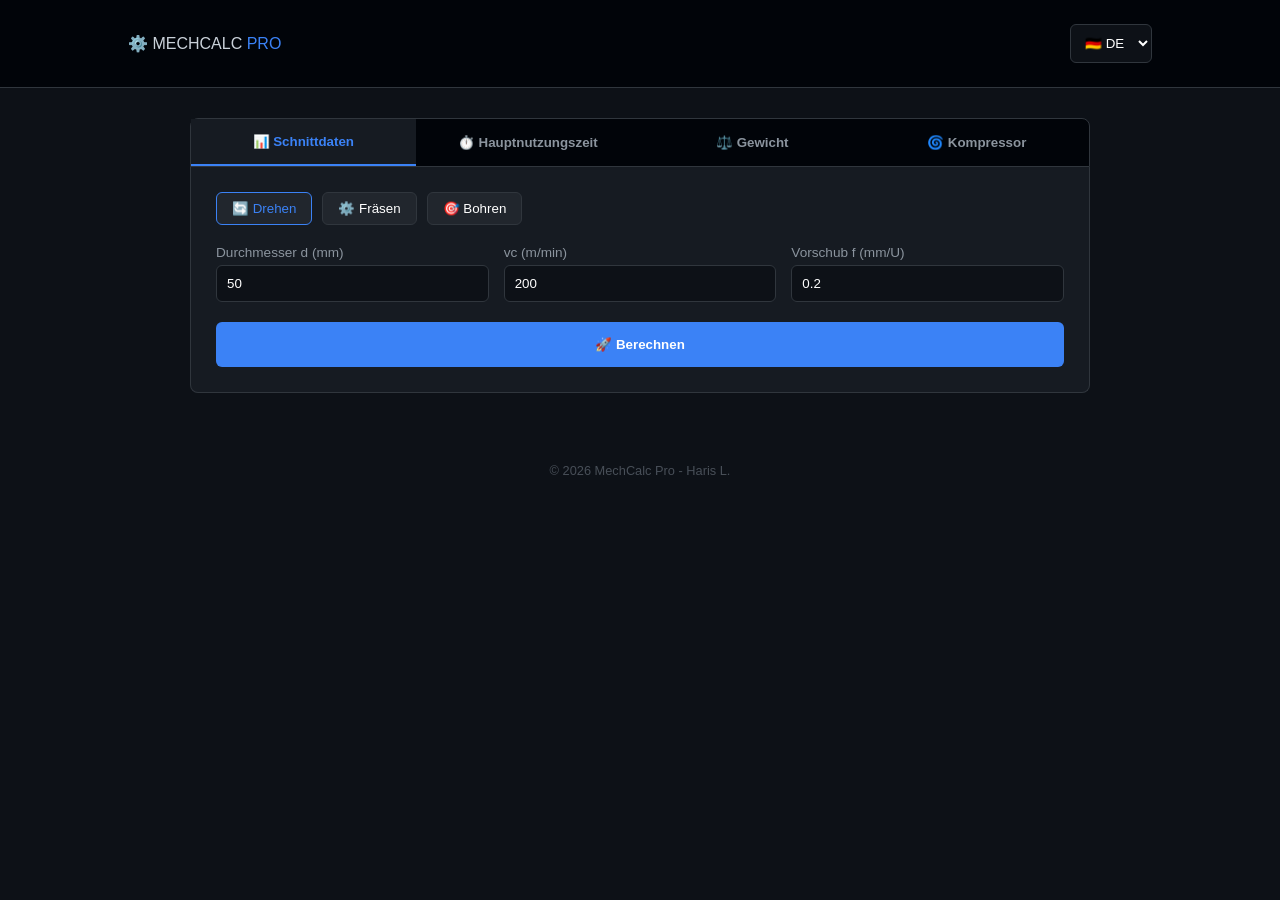
<file: index.html>
<!DOCTYPE html>
<html lang="de">
<head>
    <meta charset="UTF-8">
    <meta name="viewport" content="width=device-width, initial-scale=1.0">
    <title>MechCalc Pro</title>
    <link rel="stylesheet" href="style.css">
</head>
<body>

<header>
    <div class="logo">⚙️ MECHCALC <span style="color:#3b82f6">PRO</span></div>
    <div class="lang-container">
        <select id="lang-switcher" onchange="changeLanguage(this.value)">
            <option value="de">🇩🇪 DE</option>
            <option value="it">🇮🇹 IT</option>
            <option value="en">🇺🇸 EN</option>
        </select>
    </div>
</header>

<div class="main-container">
    <nav class="tab-nav">
        <button class="tab-btn active" onclick="openTab(event, 'tab-cutting')" id="t1">📊 Schnittdaten</button>
        <button class="tab-btn" onclick="openTab(event, 'tab-time')" id="t2">⏱️ Hauptnutzungszeit</button>
        <button class="tab-btn" onclick="openTab(event, 'tab-weight')" id="t3">⚖️ Gewicht</button>
        <button class="tab-btn" onclick="openTab(event, 'tab-comp')" id="t4">🌀 Kompressor</button>
    </nav>

    <section id="tab-cutting" class="content-panel active">
        <div class="sub-nav">
            <button class="sub-btn active" onclick="openSubTab(event, 'cut-turning')" id="st1">🔄 Drehen</button>
            <button class="sub-btn" onclick="openSubTab(event, 'cut-milling')" id="st2">⚙️ Fräsen</button>
            <button class="sub-btn" onclick="openSubTab(event, 'cut-drilling')" id="st3">🎯 Bohren</button>
        </div>
        <div class="calc-grid" id="cutting-inputs">
            <div class="form-group"><label id="lbl-d">Durchmesser d (mm)</label><input type="number" id="c-d" value="50"></div>
            <div class="form-group"><label id="lbl-vc">vc (m/min)</label><input type="number" id="c-vc" value="200"></div>
            <div class="form-group"><label id="lbl-f">f (mm/U)</label><input type="number" id="c-f" value="0.2"></div>
            <div class="form-group mill-only" style="display:none"><label id="lbl-z">Zähnezahl z</label><input type="number" id="c-z" value="4"></div>
        </div>
        <button class="action-btn" onclick="calculateCutting()" id="btn-c">🚀 Berechnen</button>
        <div id="res-cut" class="result-display"></div>
    </section>

    <section id="tab-time" class="content-panel">
        <h3 id="h-time">⏱️ Hauptnutzungszeit</h3>
        <div class="sub-nav">
            <button class="sub-btn active" onclick="setThMode('turn')" id="st-th1">🔄 Drehen</button>
            <button class="sub-btn" onclick="setThMode('drill')" id="st-th2">🎯 Bohren</button>
        </div>
        <div class="calc-grid">
            <div class="form-group"><label id="lbl-l">Schnittlänge L (mm)</label><input type="number" id="th-l" value="100"></div>
            <div class="form-group"><label id="lbl-la">Anlauf la (mm)</label><input type="number" id="th-la" value="2"></div>
            <div class="form-group"><label id="lbl-lu">Überlauf lu (mm)</label><input type="number" id="th-lu" value="2"></div>
            <div class="form-group"><label id="lbl-tn">Drehzahl n (1/min)</label><input type="number" id="th-n" value="1000"></div>
            <div class="form-group"><label id="lbl-tf">Vorschub f (mm/U)</label><input type="number" id="th-f" value="0.2"></div>
            <div class="form-group"><label id="lbl-ti">Anzahl Schnitte i</label><input type="number" id="th-i" value="1"></div>
        </div>
        <button class="action-btn" onclick="calculateTh()" id="btn-th">🚀 th Berechnen</button>
        <div id="res-time" class="result-display"></div>
    </section>

    <section id="tab-weight" class="content-panel">
        <h3 id="h-weight">⚖️ Gewichtsberechnung</h3>
        <div class="calc-grid">
            <div class="form-group"><label id="lbl-mat">Material (g/cm³)</label>
                <select id="w-rho">
                    <option value="7.85">Stahl (7.85)</option>
                    <option value="2.7">Alu (2.7)</option>
                </select>
            </div>
            <div class="form-group"><label id="lbl-form">Form</label>
                <select id="w-form" onchange="toggleWeightInputs()">
                    <option value="round" id="opt-r">Rund</option>
                    <option value="flat" id="opt-f">Flach</option>
                </select>
            </div>
            <div class="form-group" id="w-d-box"><label id="lbl-wd">Ø d (mm)</label><input type="number" id="w-d" value="20"></div>
            <div class="form-group w-flat-box" style="display:none"><label id="lbl-wb">Breite B (mm)</label><input type="number" id="w-b" value="50"></div>
            <div class="form-group w-flat-box" style="display:none"><label id="lbl-wh">Höhe H (mm)</label><input type="number" id="w-h" value="10"></div>
            <div class="form-group"><label id="lbl-wl">Länge L (mm)</label><input type="number" id="w-l" value="1000"></div>
        </div>
        <button class="action-btn" onclick="calculateWeight()" id="btn-w">🚀 Masse berechnen</button>
        <div id="res-weight" class="result-display"></div>
    </section>

    <section id="tab-comp" class="content-panel">
        <h3 id="h-comp">🌀 Auslegung von Kompressoren</h3>
        <div class="form-group">
            <label id="lbl-sel-comp">Berechnung wählen</label>
            <select id="comp-mode" onchange="renderCompInputs()"></select>
        </div>
        <div id="comp-inputs" class="calc-grid" style="margin-top:20px;"></div>
        <button class="action-btn" onclick="calculateComp()" id="btn-comp">🚀 Berechnen</button>
        <div id="res-comp" class="result-display"></div>
    </section>
</div>

<footer>© 2026 MechCalc Pro - Haris L.</footer>
<script src="script.js"></script>
</body>
</html>
</file>
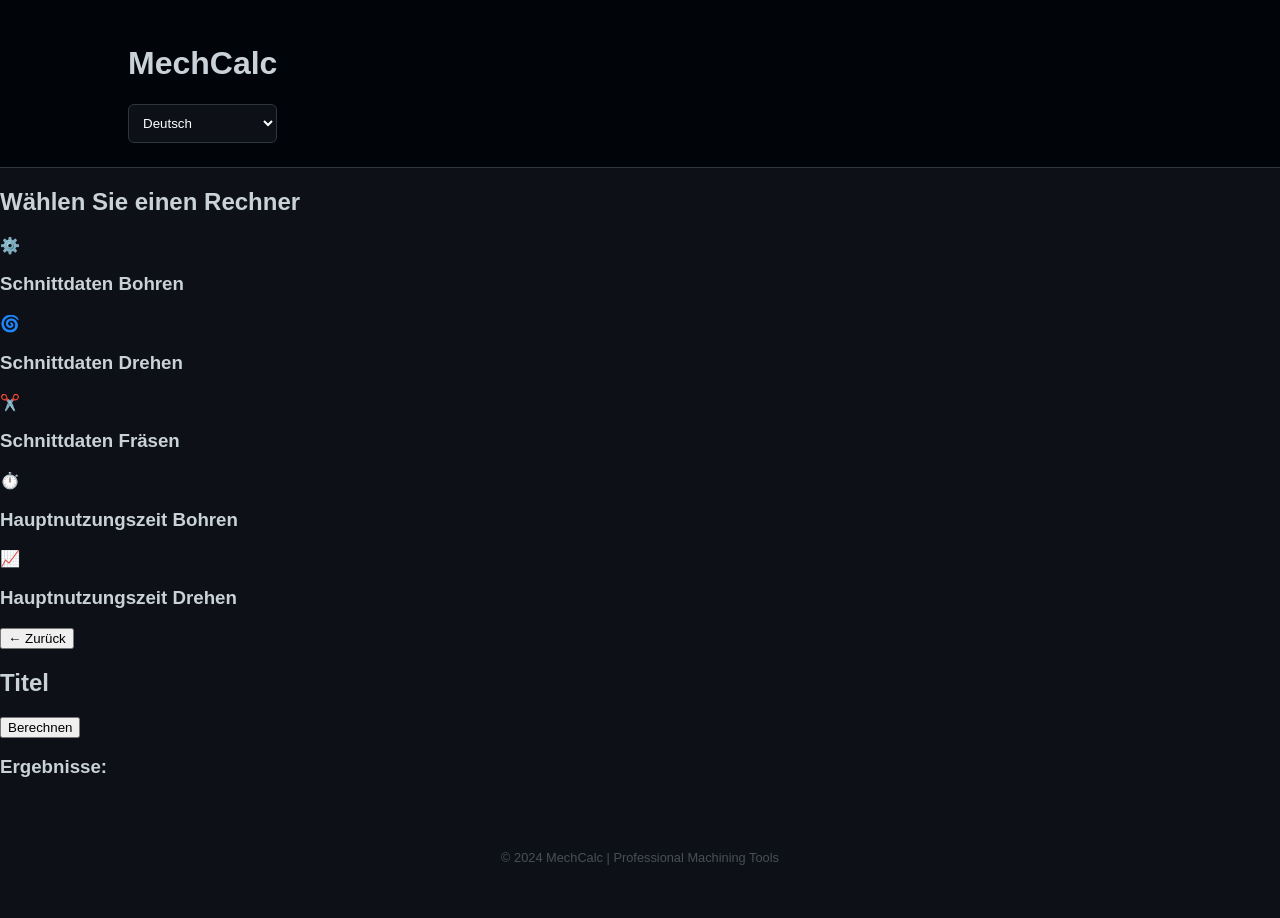
<file: gemini-code-1777924135026.html>
<!DOCTYPE html>
<html lang="de">
<head>
    <meta charset="UTF-8">
    <meta name="viewport" content="width=device-width, initial-scale=1.0">
    <title>MechCalc - Zerspanungsrechner</title>
    <link rel="stylesheet" href="style.css">
    <link href="https://fonts.googleapis.com/css2?family=Inter:wght@300;400;600&display=swap" rel="stylesheet">
</head>
<body>

    <header>
        <div class="header-container">
            <h1 id="logo" onclick="showSection('home')">MechCalc</h1>
            <div class="lang-selector">
                <select id="lang-dropdown" onchange="changeLanguage(this.value)">
                    <option value="de">Deutsch</option>
                    <option value="en">English</option>
                    <option value="it">Italiano</option>
                </select>
            </div>
        </div>
    </header>

    <main class="container">
        
        <section id="home" class="active">
            <h2 data-i18n="home_title">Wählen Sie einen Rechner</h2>
            <div class="grid">
                <div class="card nav-card" onclick="showSection('calc-bohren')">
                    <div class="icon">⚙️</div>
                    <h3 data-i18n="nav_bohren_vc">Schnittdaten Bohren</h3>
                </div>
                <div class="card nav-card" onclick="showSection('calc-drehen')">
                    <div class="icon">🌀</div>
                    <h3 data-i18n="nav_drehen_vc">Schnittdaten Drehen</h3>
                </div>
                <div class="card nav-card" onclick="showSection('calc-fraesen')">
                    <div class="icon">✂️</div>
                    <h3 data-i18n="nav_fraesen_vc">Schnittdaten Fräsen</h3>
                </div>
                <div class="card nav-card" onclick="showSection('th-bohren')">
                    <div class="icon">⏱️</div>
                    <h3 data-i18n="nav_bohren_th">Hauptnutzungszeit Bohren</h3>
                </div>
                <div class="card nav-card" onclick="showSection('th-drehen')">
                    <div class="icon">📈</div>
                    <h3 data-i18n="nav_drehen_th">Hauptnutzungszeit Drehen</h3>
                </div>
            </div>
        </section>

        <section id="calculator-view" class="hidden">
            <button class="btn-secondary" onclick="showSection('home')" data-i18n="btn_back">← Zurück</button>
            
            <div class="card main-calc-card">
                <h2 id="calc-title">Titel</h2>
                
                <div id="input-fields" class="input-grid">
                    </div>

                <button class="btn-primary" onclick="calculate()" data-i18n="btn_calc">Berechnen</button>

                <div class="results-container">
                    <h3 data-i18n="title_results">Ergebnisse:</h3>
                    <div id="results-display">
                        </div>
                </div>
            </div>
        </section>
    </main>

    <footer>
        <p>&copy; 2024 MechCalc | Professional Machining Tools</p>
    </footer>

    <script src="script.js"></script>
</body>
</html>
</file>
<file: style.css>
:root {
    --bg: #0d1117;
    --card: #161b22;
    --border: #30363d;
    --accent: #3b82f6;
    --text: #c9d1d9;
}

body {
    font-family: 'Segoe UI', sans-serif;
    background: var(--bg);
    color: var(--text);
    margin: 0;
}

header {
    padding: 1.5rem 10%;
    display: flex;
    justify-content: space-between;
    align-items: center;
    background: #010409;
    border-bottom: 1px solid var(--border);
}

.main-container { max-width: 900px; margin: 30px auto; padding: 0 15px; }

.tab-nav { display: flex; background: #010409; border: 1px solid var(--border); border-radius: 8px 8px 0 0; }
.tab-btn { flex: 1; padding: 15px; border: none; background: transparent; color: #8b949e; cursor: pointer; font-weight: 600; }
.tab-btn.active { color: var(--accent); border-bottom: 2px solid var(--accent); background: var(--card); }

.content-panel { background: var(--card); border: 1px solid var(--border); border-top: none; padding: 25px; border-radius: 0 0 8px 8px; display: none; }
.content-panel.active { display: block; }

.sub-nav { display: flex; gap: 10px; margin-bottom: 20px; }
.sub-btn { background: #21262d; border: 1px solid var(--border); color: white; padding: 8px 15px; border-radius: 6px; cursor: pointer; }
.sub-btn.active { border-color: var(--accent); color: var(--accent); }

.calc-grid { display: grid; grid-template-columns: repeat(auto-fit, minmax(200px, 1fr)); gap: 15px; }
.form-group label { display: block; font-size: 0.85rem; margin-bottom: 5px; color: #8b949e; }
input, select { width: 100%; padding: 10px; background: #0d1117; border: 1px solid var(--border); color: white; border-radius: 6px; box-sizing: border-box; }

.action-btn { width: 100%; padding: 15px; margin-top: 20px; background: var(--accent); color: white; border: none; border-radius: 6px; font-weight: bold; cursor: pointer; }
.result-display { margin-top: 20px; padding: 15px; background: rgba(59, 130, 246, 0.1); border: 1px solid var(--accent); border-radius: 6px; display: none; text-align: center; }

footer { text-align: center; padding: 40px; font-size: 0.8rem; color: #484f58; }
</file>
